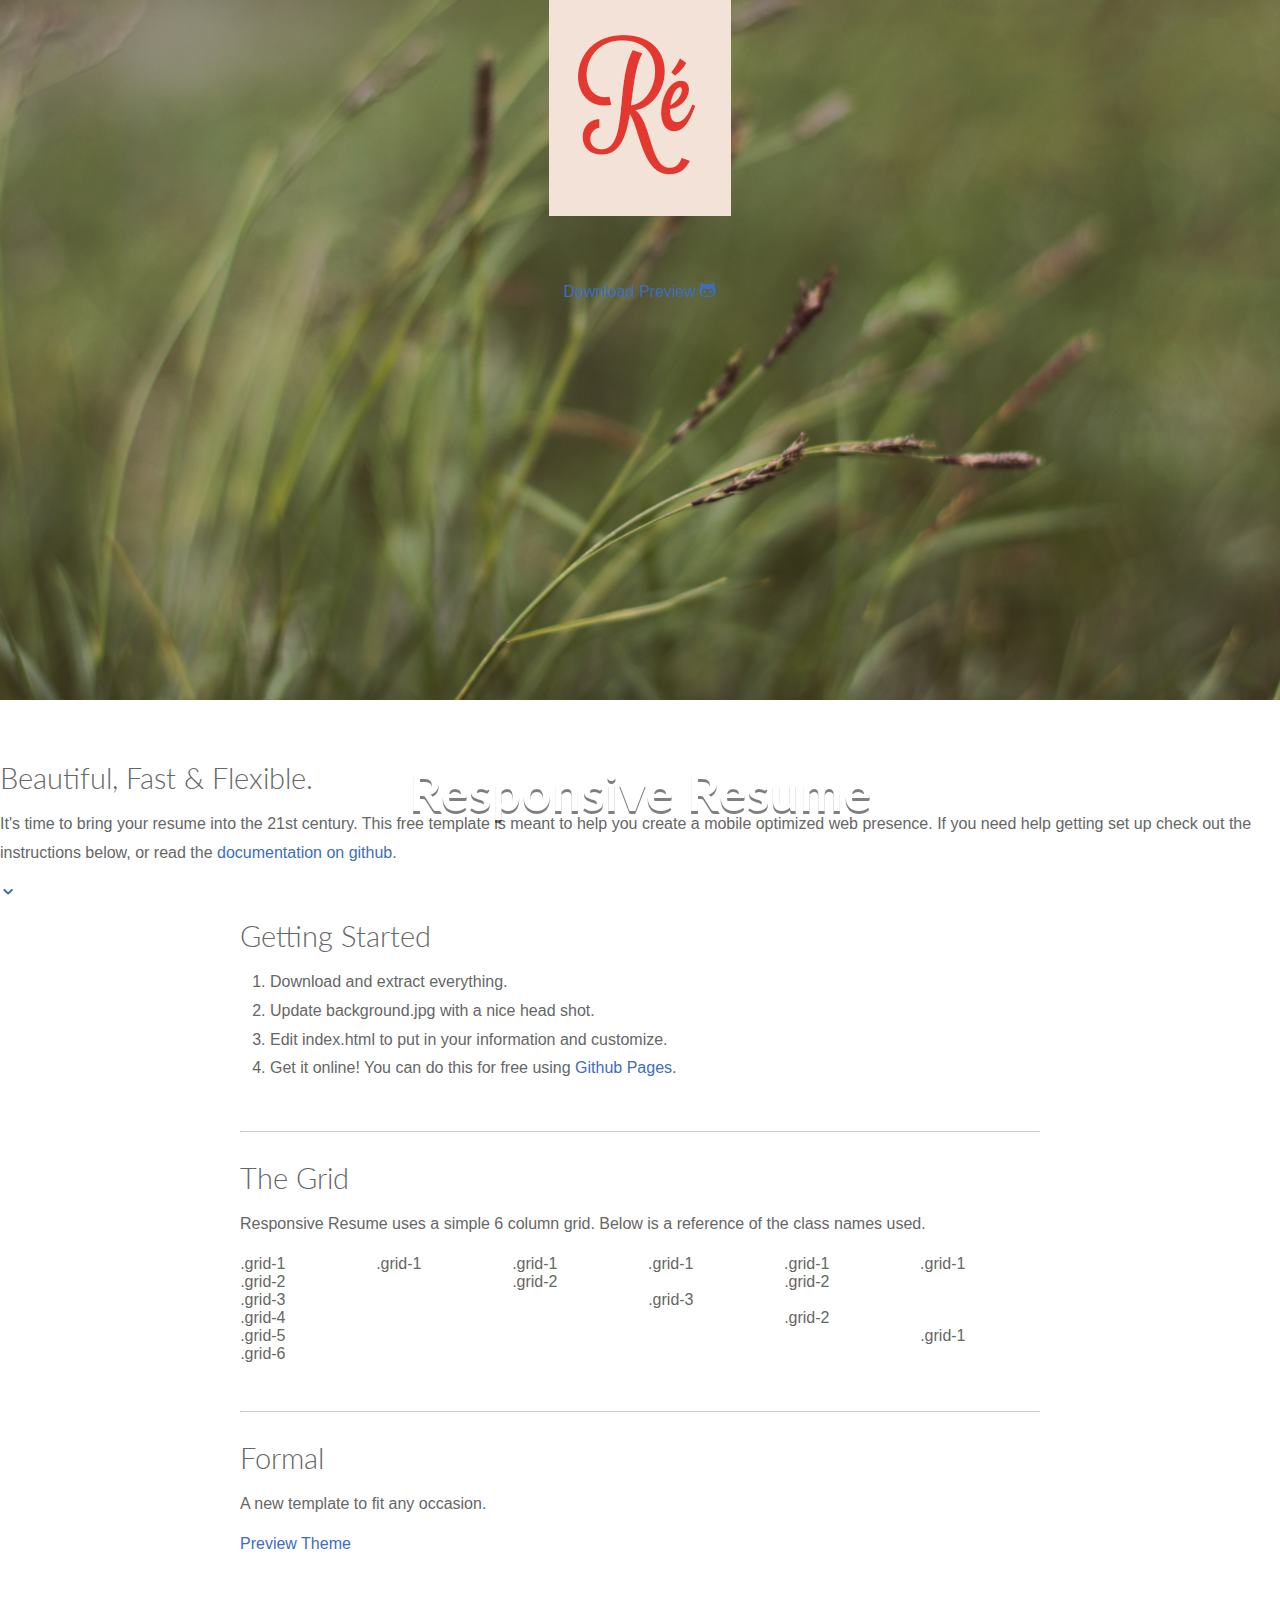
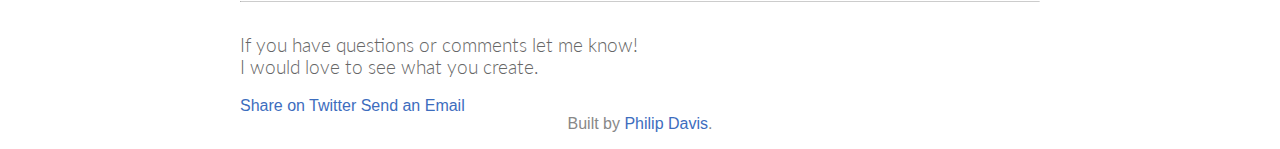
<file: index.html>
<!DOCTYPE html>
<html lang="en">
<head>
	<meta charset="utf-8" />
	<title>Responsive Resume</title>
	<meta name="viewport" content="width=device-width, initial-scale=1.0"/>
	<!--Custom fonts. To improve load times, remove this and update the h1 styling in style.css--> 
	<link href='http://fonts.googleapis.com/css?family=Lato:400,700' rel='stylesheet' type='text/css'>
	<link href='http://fonts.googleapis.com/css?family=Merriweather:400,900' rel='stylesheet' type='text/css'>
	<!-- stylesheets -->
	<link rel="stylesheet" href="icons.css" type="text/css" />
	<link rel="stylesheet" href="style.css" type="text/css" />
	<!-- favicon -->
	<link rel="shortcut icon" href="img/favicon.ico">
		
	<!--Analytics at the top so _gaq is defined-->
	<script type="text/javascript">
		
		var _gaq = _gaq || [];
		_gaq.push(['_setAccount', 'UA-44058151-1']);
		_gaq.push(['_trackPageview']);
		
		(function() {
			var ga = document.createElement('script'); ga.type = 'text/javascript'; ga.async = true;
			ga.src = ('https:' == document.location.protocol ? 'https://ssl' : 'http://www') + '.google-analytics.com/ga.js';
			var s = document.getElementsByTagName('script')[0]; s.parentNode.insertBefore(ga, s);
		})();
		
	</script>
	
	<!-- just in case viewer is using Internet Explorer -->
	<!--[if IE]><script src="http://html5shiv.googlecode.com/svn/trunk/html5.js"></script><![endif]-->

</head>

<body>
	
	<!-- Header-->
	<header>
		<div class="header-container">
			<img class="logo" src="img/logo.png">
			<h1>Responsive Resume</h1>
			
				<a href="https://github.com/philipcdavis/responsive-resume/archive/v1.0.zip" class="btn btn-dark" onclick="_gaq.push(['_trackEvent', 'Download', 'clicked'])" class="button">Download</a>
				<a href="http://www.georgiatdavis.com" class="btn btn-dark" onClick="_gaq.push(['_trackEvent', 'Preview', 'clicked'])">Preview</a>
			
			<a href="https://github.com/philipcdavis/responsive-resume" onclick="_gaq.push(['_trackEvent', 'Source', 'clicked'])" class="octo"><i class="icon-github2"></i></a>
		</div>
	</header>
	
	<section class="red-banner">
		<div class="small-container">
			<h1>Beautiful, Fast & Flexible.</h1>
			<p>
				It's time to bring your resume into the 21st century. This free template is meant to help you create a mobile optimized web presence.
				If you need help getting set up check out the instructions below, or read the <a href="https://github.com/philipcdavis/responsive-resume">documentation on github</a>.
			</p>
			<a href="#start"><i class="icon-arrow-down"></i></a>
		</div>
	</section>
	
	<div class="container" id="start">
		
		<section  class="setup">
			<div class="small-container">
				<h1>Getting Started</h1>
				<ol>
					<li>Download and extract everything.</li>
					<li>Update background.jpg with a nice head shot.</li>
					<li>Edit index.html to put in your information and customize.</li>
					<li>Get it online! You can do this for free using <a href="https://help.github.com/articles/creating-project-pages-manually">Github Pages</a>.</li>
				</ol>
			</div>
		</section>
		
		<hr>
		
		<section class="the-grid">
		<div class="center-container">
				<h1>The Grid</h1>
				<p>Responsive Resume uses a simple 6 column grid. 
					Below is a reference of the class names used.
		</div>
			
			<div class="row">
				<div class="grid-1"><span>.grid-1</span></div>
				<div class="grid-1"><span>.grid-1</span></div>
				<div class="grid-1"><span>.grid-1</span></div>
				<div class="grid-1"><span>.grid-1</span></div>
				<div class="grid-1"><span>.grid-1</span></div>
				<div class="grid-1"><span>.grid-1</span></div>
			</div>
			
			<div class="row">
				<div class="grid-2"><span>.grid-2</span></div>
				<div class="grid-2"><span>.grid-2</span></div>
				<div class="grid-2"><span>.grid-2</span></div>
			</div>
			
			<div class="row">
				<div class="grid-3"><span>.grid-3</span></div>
				<div class="grid-3"><span>.grid-3</span></div>
			</div>
			
			<div class="row">
				<div class="grid-4"><span>.grid-4</span></div>
				<div class="grid-2"><span>.grid-2</span></div>
			</div>
			
			<div class="row">
				<div class="grid-5"><span>.grid-5</span></div>
				<div class="grid-1"><span>.grid-1</span></div>
			</div>
			
			<div class="row">
				<div class="grid-6"><span>.grid-6</span></div>
			</div>
		</section>
		<hr>
			
		<section class="formal">
			<div class="center-container">
				<h1>Formal</h1>
				<p>A new template to fit any occasion.</p>
				<a class="btn btn-red" href="http://philipcdavis.com/resume/formal">Preview Theme</a>
			</div>
		</section>
		<hr>
			
		<section class="social">
			<div class="center-container">
				<h3>If you have questions or comments let me know! <br class="big-show">I would love to see what you create.</h3>
				<a class="btn btn-light" href="https://twitter.com/share?text=Build your own responsive resume" class="sharing-link" title="Share result on Twitter">
					Share on Twitter
				</a>
				<a class="btn btn-light" href="mailto:phillysoul11@gmail.com?Subject=Responsive Resume">Send an Email</a>
			</div>
		</section>
	</div><!-- End Container -->
	
	<!--Footer-->
	<footer class="center">
		<span>Built by <a href="http://www.philipcdavis.com">Philip Davis</a>.</span>
	</footer>
	
	<script src="http://code.jquery.com/jquery-2.1.1.min.js"></script>
	<script>
		$(function() {
		$('a[href*=#]:not([href=#])').click(function() {
		  if (location.pathname.replace(/^\//,'') == this.pathname.replace(/^\//,'') && location.hostname == this.hostname) {
			var target = $(this.hash);
			target = target.length ? target : $('[name=' + this.hash.slice(1) +']');
			if (target.length) {
			  $('html,body').animate({
				scrollTop: target.offset().top
			  }, 500);
			  return false;
			}
		  }
		});
	  });
	</script>
	
</body>
</html>
</file>
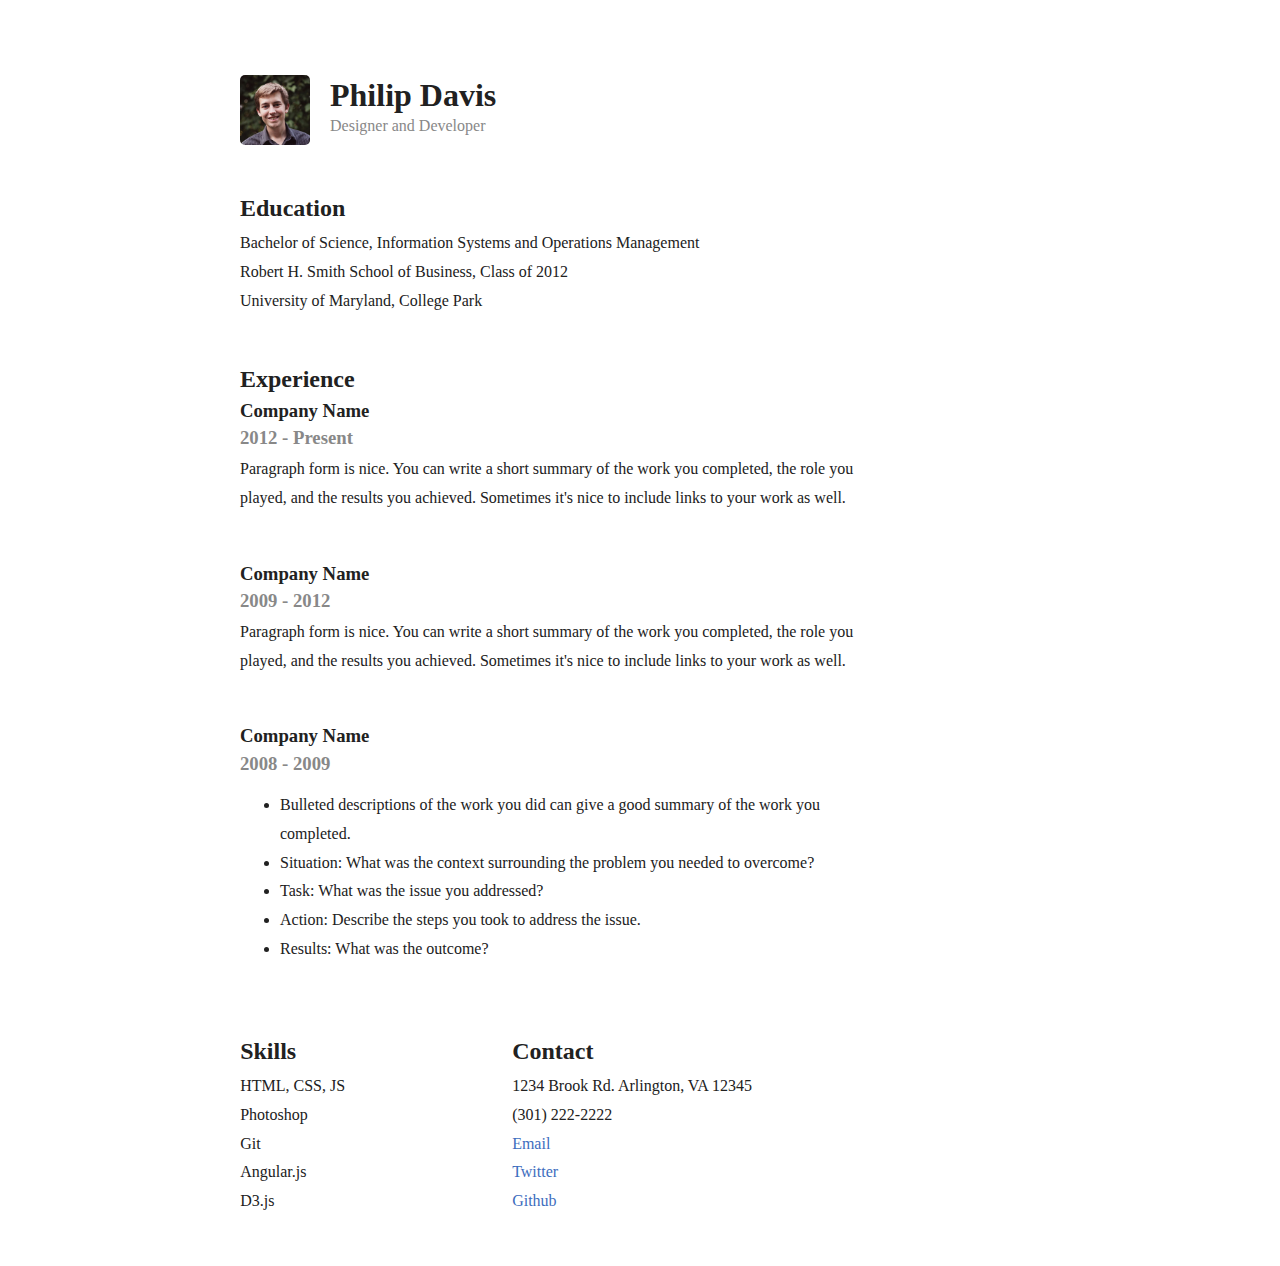
<file: formal.html>
<!DOCTYPE html>
<html lang="en">
<head>
	<meta charset="utf-8" />
	<title>Formal - Responsive Resume</title>
	<meta name="viewport" content="width=device-width, initial-scale=1.0"/>
	<!--Custom fonts. To improve load times, remove this and update the h1 styling in style.css--> 
	<link href='http://fonts.googleapis.com/css?family=Lato:300,700' rel='stylesheet' type='text/css'>
	<!-- stylesheets -->
	<link rel="stylesheet" href="formal.css" type="text/css" />
	<!-- favicon -->
	<link rel="shortcut icon" href="img/favicon.ico">
	
	<!-- just in case viewer is using Internet Explorer -->
	<!--[if IE]><script src="http://html5shiv.googlecode.com/svn/trunk/html5.js"></script><![endif]-->

</head>

<body>
	<div class="container">
		<!-- Header-->
		<header class="cf">
			<img class="portrait" src="img/portrait.jpg">
			<h1 class="">Philip Davis</h1>
			<span class="light">Designer and Developer</span>
		</header>
	
	
		<h2>Education</h2>
		<section>
			<p>Bachelor of Science, Information Systems and Operations Management</p>
			<p>Robert H. Smith School of Business, Class of 2012</p>
			<p>University of Maryland, College Park </p>
		</section>
		
		
		<h2>Experience</h2>
		<section>
			<h3>Company Name</h3>
			<h3 class="light">2012 - Present</h3>
			<p>
				Paragraph form is nice. You can write a short summary of the work you completed, the role you played, and the results you achieved.
				Sometimes it's nice to include links to your work as well.
			</p>
			
		</section>
		<section>
			<h3>Company Name</h3>
			<h3 class="light">2009 - 2012</h3>
			<p>
				Paragraph form is nice. You can write a short summary of the work you completed, the role you played, and the results you achieved.
				Sometimes it's nice to include links to your work as well.
			</p>
		</section>
		
		<section>
			<h3>Company Name</h3>
			<h3 class="light">2008 - 2009</h3>
			<ul>
				<li>Bulleted descriptions of the work you did can give a good summary of the work you completed.</li>
				<li>Situation: What was the context surrounding the problem you needed to overcome?</li>
				<li>Task: What was the issue you addressed?</li>
				<li>Action: Describe the steps you took to address the issue.</li>
				<li>Results: What was the outcome?</li>
			</ul>
		</section>
		
		<div class="row">
			<section class="grid-2">
				<h2>Skills</h2>
				<p>HTML, CSS, JS</p>
				<p>Photoshop</p>
				<p>Git</p>
				<p>Angular.js</p>
				<p>D3.js</p>
			</section>
			
			
			<section class="grid-4">
				<h2>Contact</h2>
				<p>1234 Brook Rd. Arlington, VA 12345</p>
				<p>(301) 222-2222</p>
				<p><a href="#">Email</a></p>
				<p><a href="#">Twitter</a></p>
				<p><a href="#">Github</a></p>
			</section>
		</div>
		
		
		

	</div><!-- End Container -->
	
</body>
</html>
</file>
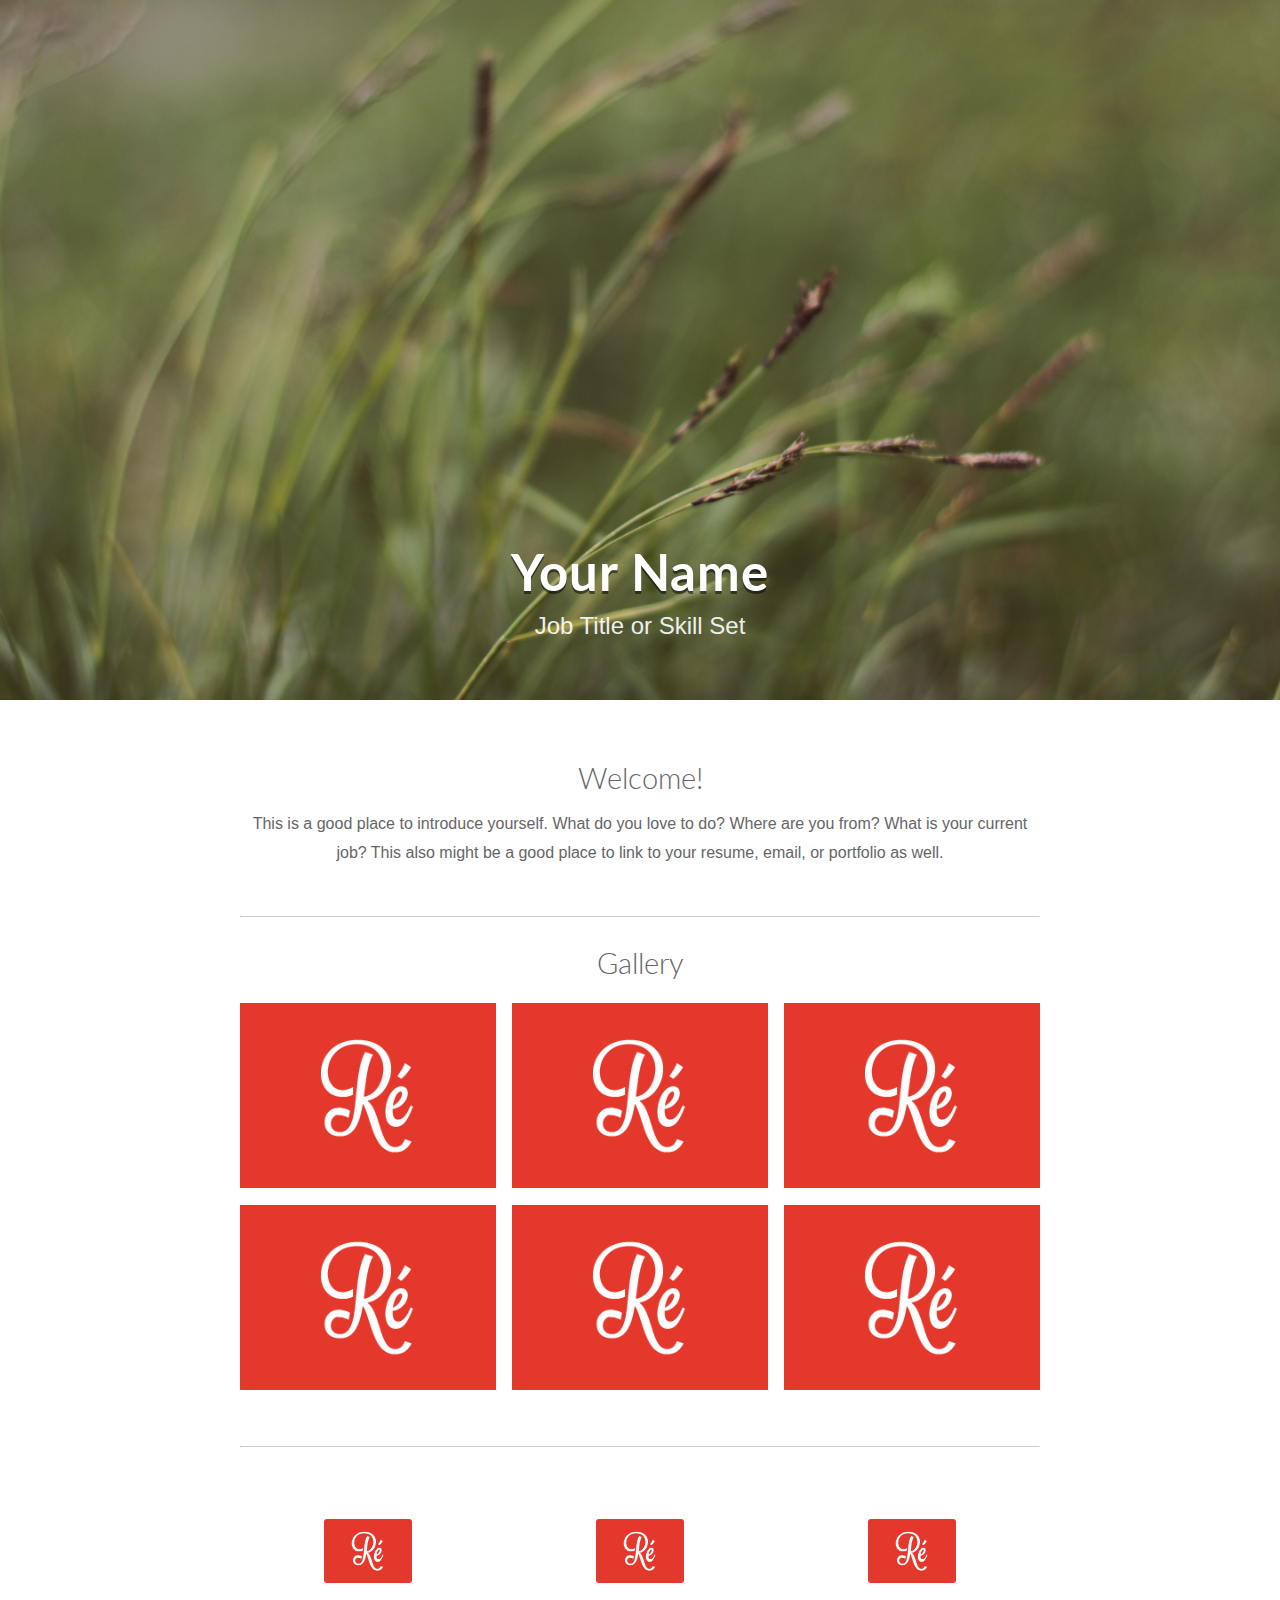
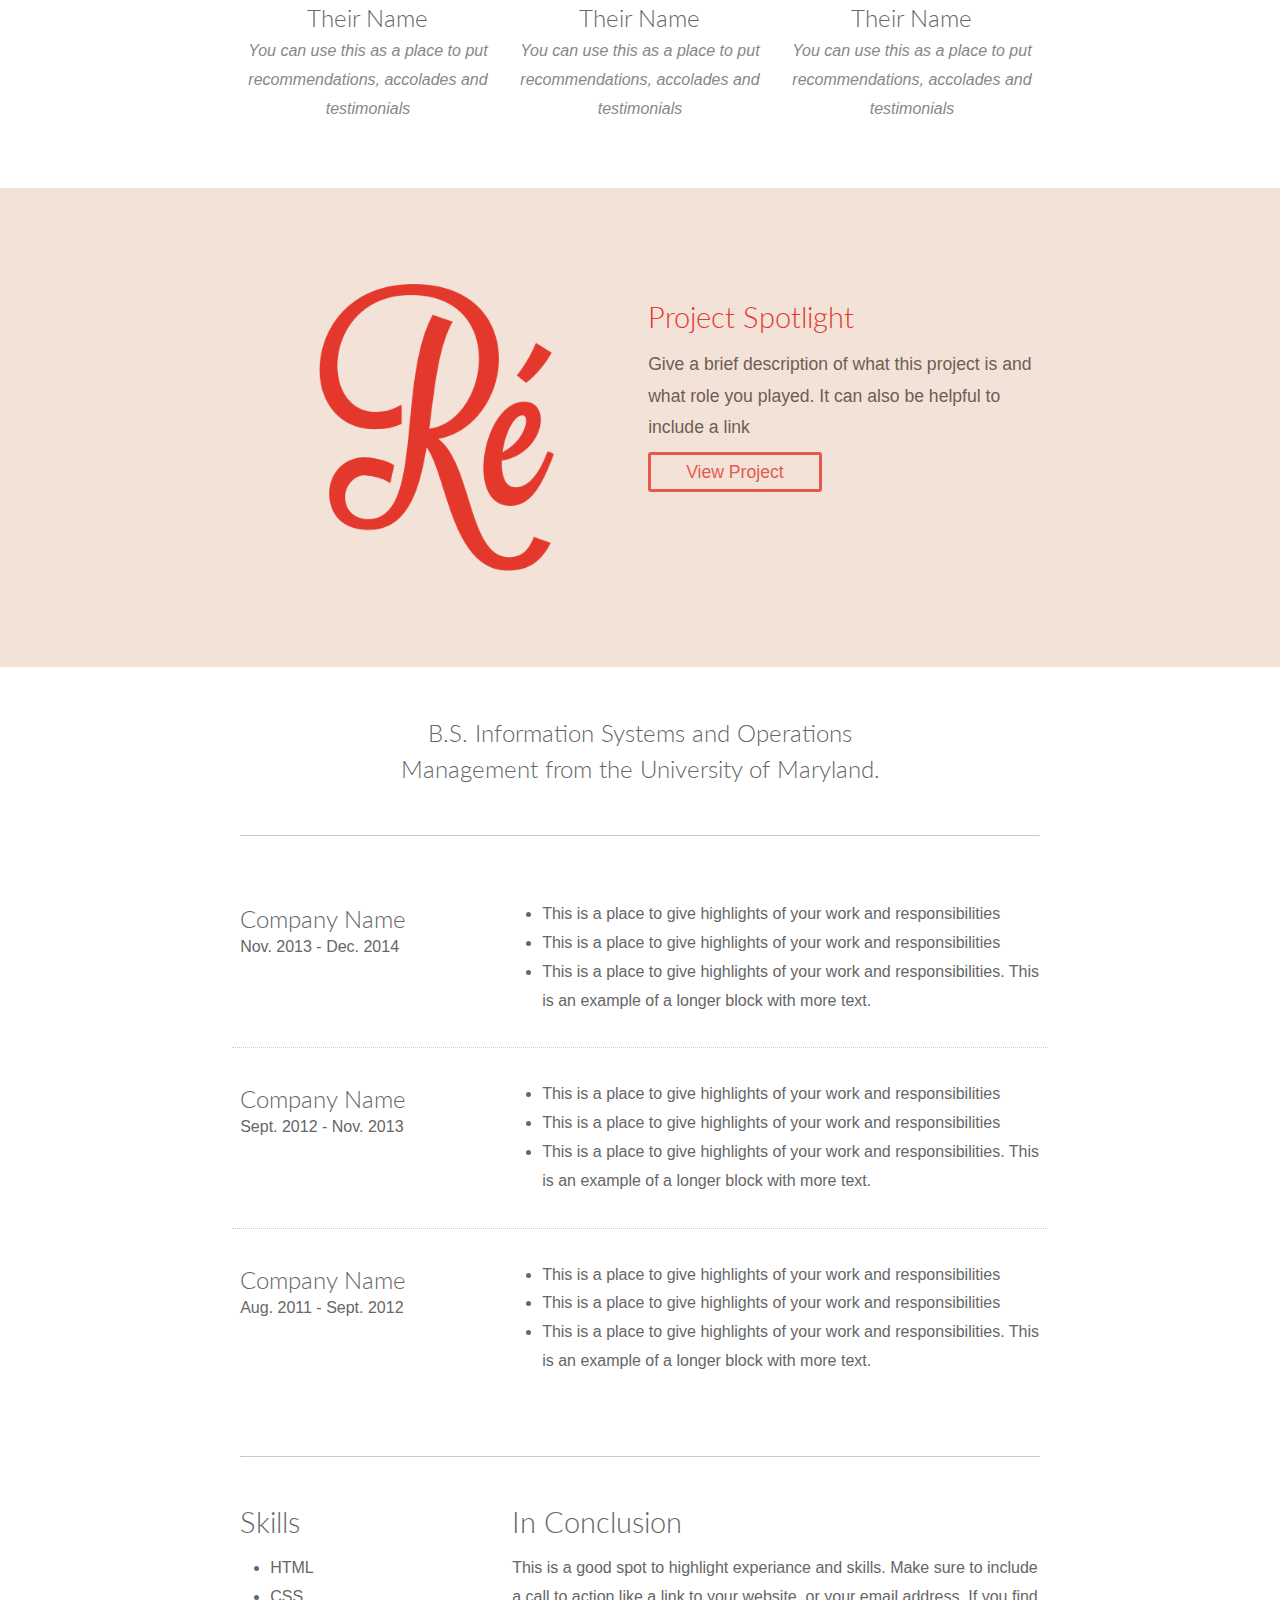
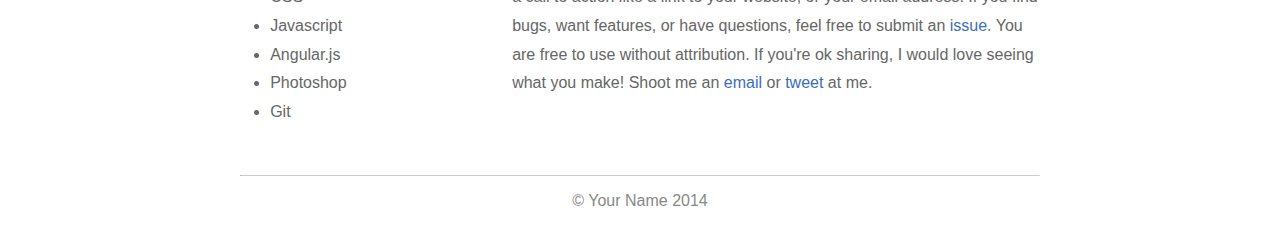
<file: modern.html>
<!DOCTYPE html>
<html lang="en">
<head>
	<meta charset="utf-8" />
	<title>Responsive Resume</title>
	<meta name="viewport" content="width=device-width, initial-scale=1.0"/>
	<!--Custom fonts. To improve load times, remove this and update the h1 styling in style.css--> 
	<link href='http://fonts.googleapis.com/css?family=Lato:300,700' rel='stylesheet' type='text/css'>
	<!-- stylesheets -->
	<link rel="stylesheet" href="style.css" type="text/css" />
	<!-- favicon -->
	<link rel="shortcut icon" href="img/favicon.ico">
	
	<!-- just in case viewer is using Internet Explorer -->
	<!--[if IE]><script src="http://html5shiv.googlecode.com/svn/trunk/html5.js"></script><![endif]-->

</head>

<body>
	
	<!-- Header-->
	<header>
		<h1>Your Name</h1>
		<p>Job Title or Skill Set</p>
	</header>
	
	<div class="container">
		
		<!-- Introduction-->
		<section class="center">
			<h1>Welcome!</h1>
			<p>
				This is a good place to introduce yourself. What do you love to do? Where are you from? What is your current job?
				This also might be a good place to link to your resume, email, or portfolio as well.
			</p>
		</section>
		
		<hr>
		
		<!-- Gallery Block-->
		<section class="gallery">
			<h1 class="center">Gallery</h1>
			<div class="row">
				<a href="#"><img src="img/re.png" class="grid-2"></a>
				<a href="#"><img src="img/re.png" class="grid-2"></a>
				<a href="#"><img src="img/re.png" class="grid-2"></a>
				<a href="#"><img src="img/re.png" class="grid-2"></a>
				<a href="#"><img src="img/re.png" class="grid-2"></a>
				<a href="#"><img src="img/re.png" class="grid-2"></a>
			</div>
		</section>
		
		<hr>
		
		<!-- Testimonials-->	
		<section class="testimonial">
			<div class="row">
				<div class="grid-2">
					<img src="img/re.png">
					<h2>Their Name</h2>
					<p>You can use this as a place to put recommendations, accolades and testimonials</p>
				</div>
				
				<div class="grid-2">
					<img src="img/re.png">
					<h2>Their Name</h2>
					<p>You can use this as a place to put recommendations, accolades and testimonials</p>
				</div>
		
				<div class="grid-2">
					<img src="img/re.png">
					<h2>Their Name</h2>
					<p>You can use this as a place to put recommendations, accolades and testimonials</p>
				</div>
			</div>
		</section>
	</div> <!-- End container-->
	
	<!-- Spotlight -->
	<section class="spotlight">
		<div class="container">
			<div class="row">
				<div class="grid-3">
					<img src="img/spotlight.jpg">
				</div>
				<div class="grid-3">
					<h1>Project Spotlight</h1>
					<p>Give a brief description of what this project is and what role you played. It can also be helpful to include a link</p>
					<a href="#">View Project</a>
				</div>
			</div>
		</div>
	</section>
	
	
	<!-- New container-->
	<div class="container">
	
		<section class="education">	
			<h2>B.S. Information Systems and Operations Management from the University of Maryland.</h2>
		</section>
		
		<hr>
			
		<!--Experience Tables-->
		<section class="experience">
			<div class="row">
				<div class="grid-2">
					<h2>Company Name</h2>
					<p>Nov. 2013 - Dec. 2014</p>
				</div>
				<div class="grid-4">
					<ul>
						<li>This is a place to give highlights of your work and responsibilities</li>
						<li>This is a place to give highlights of your work and responsibilities</li>
						<li>This is a place to give highlights of your work and responsibilities. This is an example of a longer block with more text.</li>
					</ul>
				</div>
			</div>
			<div class="row">
				<div class="grid-2">
					<h2>Company Name</h2>
					<p>Sept. 2012 - Nov. 2013</p>
				</div>
				<div class="grid-4">
					<ul>
						<li>This is a place to give highlights of your work and responsibilities</li>
						<li>This is a place to give highlights of your work and responsibilities</li>
						<li>This is a place to give highlights of your work and responsibilities. This is an example of a longer block with more text.</li>
					</ul>
				</div>
			</div>
			<div class="row">
				<div class="grid-2">
					<h2>Company Name</h2>
					<p>Aug. 2011 - Sept. 2012</p>
				</div>
				<div class="grid-4">
					<ul>
						<li>This is a place to give highlights of your work and responsibilities</li>
						<li>This is a place to give highlights of your work and responsibilities</li>
						<li>This is a place to give highlights of your work and responsibilities. This is an example of a longer block with more text.</li>
					</ul>
				</div>
			</div>
		</section>
		
		<hr>
		
		<section>
			<!--List of skills-->
			<div class="row">
				<div class="grid-2">
					<h1>Skills</h1>
					<ul>
						<li>HTML</li>
						<li>CSS</li>
						<li>Javascript</li>
						<li>Angular.js</li>
						<li>Photoshop</li>
						<li>Git</li>
					</ul>
				</div>
				
				<div class="grid-4">
					<h1>In Conclusion</h1>
					<p>
						This is a good spot to highlight experiance and skills. Make sure to include a call to action like a link to your website, or your email address.
						If you find bugs, want features, or have questions, feel free to submit an <a href="https://github.com/philipcdavis/responsive-resume/issues">issue</a>. You are free to use without attribution.
						If you're ok sharing, I would love seeing what you make! Shoot me an
						<a href="mailto:Phillysoul11@gmail.com?Subject=Responsive%20Resume" target="_top">email</a> or
						<a href="http://www.twitter.com/philipcdavis">tweet</a> at me.
					</p>
				</div>
			</div>
		</section>
		
		
		
		<!--Footer-->
		<footer class="center">
			<hr>
			<span>&copy; Your Name 2014</span>
		</footer>
		
	</div><!-- End Container -->
	
</body>
</html>
</file>
<file: icons.css>
@font-face {
	font-family: 'icomoon';
	src:url('fonts/icomoon.eot?-d0sxqz');
	src:url('fonts/icomoon.eot?#iefix-d0sxqz') format('embedded-opentype'),
		url('fonts/icomoon.woff?-d0sxqz') format('woff'),
		url('fonts/icomoon.ttf?-d0sxqz') format('truetype'),
		url('fonts/icomoon.svg?-d0sxqz#icomoon') format('svg');
	font-weight: normal;
	font-style: normal;
}

[class^="icon-"], [class*=" icon-"] {
	font-family: 'icomoon';
	speak: none;
	font-style: normal;
	font-weight: normal;
	font-variant: normal;
	text-transform: none;
	line-height: 1;

	/* Better Font Rendering =========== */
	-webkit-font-smoothing: antialiased;
	-moz-osx-font-smoothing: grayscale;
}

.icon-github:before {
	content: "\e600";
}
.icon-github2:before {
	content: "\e601";
}
.icon-arrow-down:before {
	content: "\e602";
}
</file>
<file: style.css>
*, *:before, *:after {
  -moz-box-sizing: border-box; -webkit-box-sizing: border-box; box-sizing: border-box;
}
 
body {
  font: 100% sans-serif;
  margin: 0em;
  background-color: #fff;
  color: #666;
}

h1, h2, h3 {
  font-family: 'Lato', sans-serif;
  font-weight: 300;
}

a {
  color: #3d6dbe;
  text-decoration: none;
}

a:focus,
a:hover {
  color: #6594e0;
}

p {
  font-size: 1em;
  line-height: 1.8;
  margin-top: 0em;
}

img {
  max-width: 100%;
}

hr {
  border-top: 1px solid #ccc;
  border-bottom: none;
  margin-top: 3em;
  margin-bottom: 2em;
}

header {
  background-color: #999;
  background-image: url(img/background.jpg);
  background-repeat: no-repeat;
  background-position: center center;
  -webkit-background-size: cover;
  -moz-background-size: cover;
  -o-background-size: cover;
  background-size: cover;
  margin-bottom: 4em;
  text-align: center;
  height: 500px;
 
}

header h1 {
  color: white;
  font-size: 2em;
  margin: 0;
  letter-spacing: 1px;
  opacity: 1;
  text-shadow: 0 3px 0 rgba(0,0,0, 0.5);
  position: relative;
  top: 370px;
  font-weight: 700;
}

header p {
  color: #fff;
  font-size: 1.1em;
  padding-bottom: 1.3em;
  padding-top: .5em;
  opacity: .9;
  position: relative;
  top: 360px;
}

section h1 {
  font-size: 1.8em;
  line-height: 1em;
  margin-bottom: .6em;
}

/* Same font-size and line-height as p element */
section ul li, section ol li {
  font-size: 1em;
  margin-left: -10px;
  line-height: 1.8;
}

footer {
  margin-bottom: 1em;
  color: #888;
}

footer hr {
  margin-top: 2em;
  margin-bottom: 1em;
}

.center {
  text-align: center;
}

@media screen and (min-width: 50em) {
  header {
    height: 700px;
  }
  
  header h1 {
    font-size: 3.2em;
    top: 540px;
  }
  
  header p {
    top: 530px;
    font-size: 1.5em;
  }
}


/* ------------------- Grid -------------------*/

.container {
  max-width: 50em;
  width:92%;
  margin-right: auto;
  margin-left: auto;
}

.row {
  clear: both;
  margin-right: -1%;
  margin-left:  -1%;
  
}

.row:before,
.row:after {
    content: " "; /* 1 */
    display: table; /* 2 */
}

.row:after {
    clear: both;
}

/**
 * For IE 6/7 only
 */
.row {
  *zoom: 1;
}

.grid-1,
.grid-2,
.grid-3,
.grid-4,
.grid-5,
.grid-6 {
  float: left;
  width:100%;
  padding: 0 1%;
  margin-left: auto;
  margin-right: auto;
}

@media screen and (min-width: 40em) {
  .grid-1 { width: 16.6666666%; }
  .grid-2 { width: 33.3333333%; }
  .grid-3 { width: 50%; }
  .grid-4 { width: 66.6666666%; }
  .grid-5 { width: 83.3333333%; }
  .grid-6 { width: 100%; }

}

/* -------------------Custom Blocks----------------- */

/* Gallery */

.gallery [class*="grid-2"], .gallery [class*="grid-3"]  {
  margin-bottom: 1%;
  margin-top: 1%;
  width: 50%;
}

.gallery a img {
  -webkit-transform: translateZ(0); /* Fix chrome pixel shift */
  transition: opacity .2s ease;
  opacity: 1;
}

.gallery a img:hover {
  opacity: .8;
}

@media screen and (min-width: 40em) {
  .gallery .grid-2 {
    width: 33.3333333%;
  }
}


/* Experience */
.experience [class*="row"] {
  border-bottom: dotted 1px #ccc;
  padding-top: 1em;
  padding-bottom: 1em;
}

.experience h2 {
  margin-bottom: 0;
}

.experience h2, .experience p {
  text-align: center;
}

.experience [class*="row"]:last-of-type {
  border: none;
}

@media screen and (min-width: 40em) {
  .experience h2, .experience p {
    text-align: left;
  }
}


/* Education Block */
.education {
  font-family: "Lato", sans-serif;
  line-height: 1.5;
  margin-bottom: 0;
  text-align: center;
  margin: 0 auto;
}

@media screen and (min-width: 40em) {
  .education {
    width: 70%;
  }
}


/* Testimonials */
.testimonial {
  text-align: center;
  margin-bottom: 30px;
}

.testimonial img {
  height: 4em;
  border-radius: 3px;
  margin-left: auto;
  margin-right: auto;
  display: block;
  margin-top: 40px;
}

.testimonial p {
  font-style: italic;
  color: #888;
  margin-top:  -15px;
}

/* Spotlight */
.spotlight {
  background-color: #f3e2d8;
  padding: 3em 1em;
  margin-top: 3em;
  margin-bottom: 3em;
  text-align: center;
}

.spotlight img {
  width: 60%;
  max-width: 250px;
  margin-left: auto;
  margin-right: auto;
  display: block;
}

.spotlight h1 {
  color: #e4382c;
}

.spotlight p {
  color: #6d5e53;
  font-size: 1.1em;
}

.spotlight a {
  background-color: transparent;
  border: 3px solid #e4382c;
  padding: 7px 35px;
  border-radius: 3px;
  color: #e4382c;
  font-size: 1.1em;
  opacity: .8;
  margin-bottom: 10px;
}

.spotlight a:hover {
  opacity: 1;
  cursor: pointer;
}

@media screen and (min-width: 40em) {
  .spotlight {
    padding: 6em;
    text-align: left;
  }
  
  .spotlight h1, .spotlight p {
    text-align: left;
  }
  
}
</file>
<file: formal.css>
*, *:before, *:after {
  -moz-box-sizing: border-box; -webkit-box-sizing: border-box; box-sizing: border-box;
}
 
body {
  font-family: 'Merriweather', Georgia, serif;
  font-size: 100%;
  margin: 0;
  background-color: #fff;
  color: #212121;
  font-size: 80%;
}

@media screen and (min-width: 35em) {
  body {
    font-size: 100%;
  }

}

/* Typography */

h1, h2 {
  font-weight: 900;
  margin-top: 1em;
  margin-bottom: 0.3em;

}

h3 {
  margin-top: 0;
  margin-bottom: 0.3em;
}

a {
  color: #3d6dbe;
  text-decoration: none;
}

a:focus,
a:hover {
  color: #6594e0;
}

p {
  font-size: 1em;
  line-height: 1.8;
  margin-top: 0;
  margin-bottom: 0em;
  max-width: 650px;
}

ul li {
  line-height: 1.8;
  max-width: 610px;
}

/* Header */
header {
  margin-top: 50px;
  margin-bottom: 50px;
  text-align: center;
}

header p {
  margin-top: 0;
  line-height: .5;
}

header h1 {
  padding-top: 2px;
  margin-bottom: .1em;
}

.portrait {
  width: 70px;
  border-radius: 5px;
  margin: 0 auto;
  display: block;
}

@media screen and (min-width: 35em) {
  
  header {
    margin-top: 75px;
    margin-bottom: 50px;
    text-align: left;
  }
  
  .portrait {
    margin-right: 20px;
    margin-left: 0;
    float: left;
  }
  

}

/* Utilities */

img {
  max-width: 100%;
}

section {
  margin-bottom: 50px;
}

.cf:after {
  content: "";
  display: table;
  clear: both;
}

.light {
  color: #888;
}

/* The Grid */

.container {
  max-width: 800px;
  width: 92%;
  margin-left: auto;
  margin-right: auto;
}

.row {
  clear: both;
  margin-right: -1%;
  margin-left:  -1%;
  
}

.row:before,
.row:after {
    content: " "; /* 1 */
    display: table; /* 2 */
}

.row:after {
    clear: both;
}

/**
 * For IE 6/7 only
 */
.row {
  *zoom: 1;
}

.grid-1,
.grid-2,
.grid-3,
.grid-4,
.grid-5,
.grid-6 {
  float: left;
  width:100%;
  padding: 0 1%;
  margin-left: auto;
  margin-right: auto;
}

@media screen and (min-width: 40em) {
  .grid-1 { width: 16.6666666%; }
  .grid-2 { width: 33.3333333%; }
  .grid-3 { width: 50%; }
  .grid-4 { width: 66.6666666%; }
  .grid-5 { width: 83.3333333%; }
  .grid-6 { width: 100%; }

}
</file>
